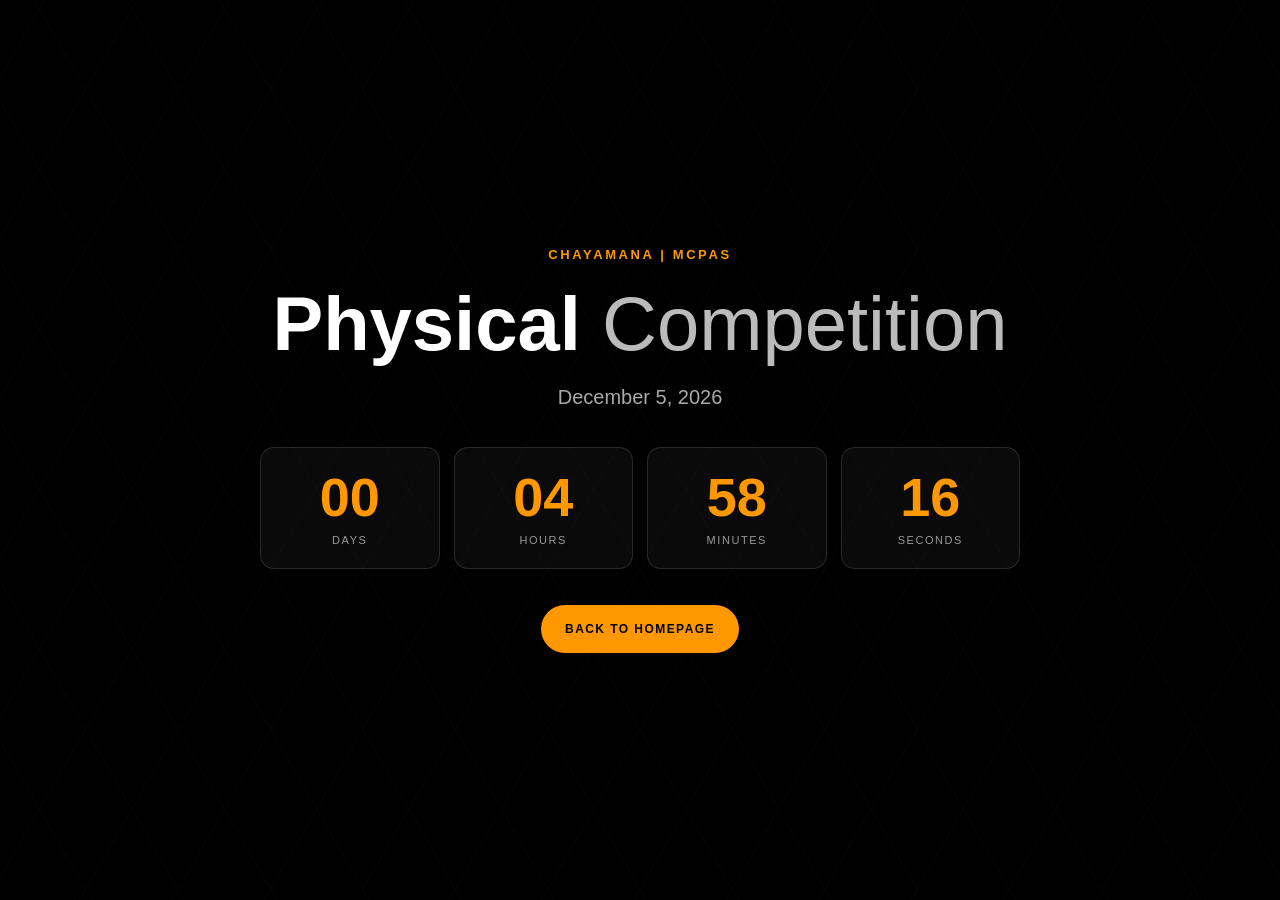
<file: physical-competition.html>
<!DOCTYPE html>
<html lang="en">
<head>
  <meta charset="UTF-8">
  <meta name="viewport" content="width=device-width, initial-scale=1">
  <meta name="theme-color" content="#000000">
  <link rel="icon" type="image/png" href="Pics/IMG_8922.PNG">
  <title>Physical Competition Countdown | CHAYAMANA</title>
  <style>
    * {
      box-sizing: border-box;
    }

    body {
      min-height: 100vh;
      margin: 0;
      padding: 32px 18px;
      display: grid;
      place-items: center;
      overflow-x: hidden;
      background: #000;
      color: #fff;
      font-family: Arial, sans-serif;
      text-align: center;
    }

    body::before {
      position: fixed;
      inset: 0;
      z-index: 0;
      background:
        repeating-linear-gradient(60deg, transparent 0 79px, rgba(255,255,255,.035) 80px),
        repeating-linear-gradient(-60deg, transparent 0 79px, rgba(255,255,255,.035) 80px);
      content: "";
      pointer-events: none;
    }

    main {
      position: relative;
      z-index: 1;
      width: min(760px, 100%);
    }

    .eyebrow {
      margin: 0 0 22px;
      color: #ff9800;
      font-size: 13px;
      font-weight: 700;
      letter-spacing: .2em;
      text-transform: uppercase;
    }

    h1 {
      margin: 0;
      font-size: clamp(38px, 8vw, 76px);
      line-height: 1.05;
    }

    h1 span {
      color: #bbb;
      font-weight: 300;
    }

    .date {
      margin: 22px 0 38px;
      color: #aaa;
      font-size: clamp(16px, 3vw, 20px);
    }

    .countdown {
      display: grid;
      grid-template-columns: repeat(4, minmax(0, 1fr));
      gap: 14px;
      margin: 0 auto 36px;
    }

    .unit {
      padding: 22px 10px;
      border: 1px solid rgba(255,255,255,.12);
      border-radius: 14px;
      background: rgba(255,255,255,.04);
    }

    .number {
      color: #ff9800;
      font-size: clamp(32px, 7vw, 54px);
      font-weight: 700;
      line-height: 1;
    }

    .label {
      margin-top: 10px;
      color: #999;
      font-size: 11px;
      letter-spacing: .14em;
      text-transform: uppercase;
    }

    .finished {
      display: none;
      margin: 0 0 36px;
      color: #ff9800;
      font-size: clamp(22px, 5vw, 34px);
      font-weight: 700;
    }

    .back {
      display: inline-flex;
      min-height: 48px;
      align-items: center;
      justify-content: center;
      padding: 0 24px;
      border-radius: 999px;
      background: #ff9800;
      color: #000;
      font-size: 12px;
      font-weight: 700;
      letter-spacing: .12em;
      text-decoration: none;
      text-transform: uppercase;
    }

    .back:hover,
    .back:focus-visible {
      background: #ffb13b;
    }

    @media (max-width: 480px) {
      .countdown {
        grid-template-columns: repeat(2, minmax(0, 1fr));
        gap: 10px;
      }

      .unit {
        padding: 18px 8px;
      }
    }
  </style>
</head>
<body>
  <main>
    <p class="eyebrow">CHAYAMANA | MCPAS</p>
    <h1>Physical <span>Competition</span></h1>
    <p class="date">December 5, 2026</p>

    <div class="countdown" id="countdown" aria-label="Time remaining until the physical competition">
      <div class="unit"><div class="number" id="days">00</div><div class="label">Days</div></div>
      <div class="unit"><div class="number" id="hours">00</div><div class="label">Hours</div></div>
      <div class="unit"><div class="number" id="minutes">00</div><div class="label">Minutes</div></div>
      <div class="unit"><div class="number" id="seconds">00</div><div class="label">Seconds</div></div>
    </div>

    <p class="finished" id="finished" role="status">The physical competition day is here!</p>
    <a class="back" href="index.html">Back to homepage</a>
  </main>

  <script>
    var competitionDate = new Date(2026, 11, 5, 0, 0, 0).getTime();
    var countdown = document.getElementById('countdown');
    var finished = document.getElementById('finished');

    function updateCountdown() {
      var remaining = competitionDate - Date.now();

      if (remaining <= 0) {
        countdown.hidden = true;
        countdown.style.display = 'none';
        finished.style.display = 'block';
        clearInterval(timer);
        return;
      }

      document.getElementById('days').textContent = String(Math.floor(remaining / 86400000)).padStart(2, '0');
      document.getElementById('hours').textContent = String(Math.floor((remaining % 86400000) / 3600000)).padStart(2, '0');
      document.getElementById('minutes').textContent = String(Math.floor((remaining % 3600000) / 60000)).padStart(2, '0');
      document.getElementById('seconds').textContent = String(Math.floor((remaining % 60000) / 1000)).padStart(2, '0');
    }

    var timer;
    updateCountdown();
    if (competitionDate > Date.now()) {
      timer = setInterval(updateCountdown, 1000);
    }
  </script>
</body>
</html>
</file>
